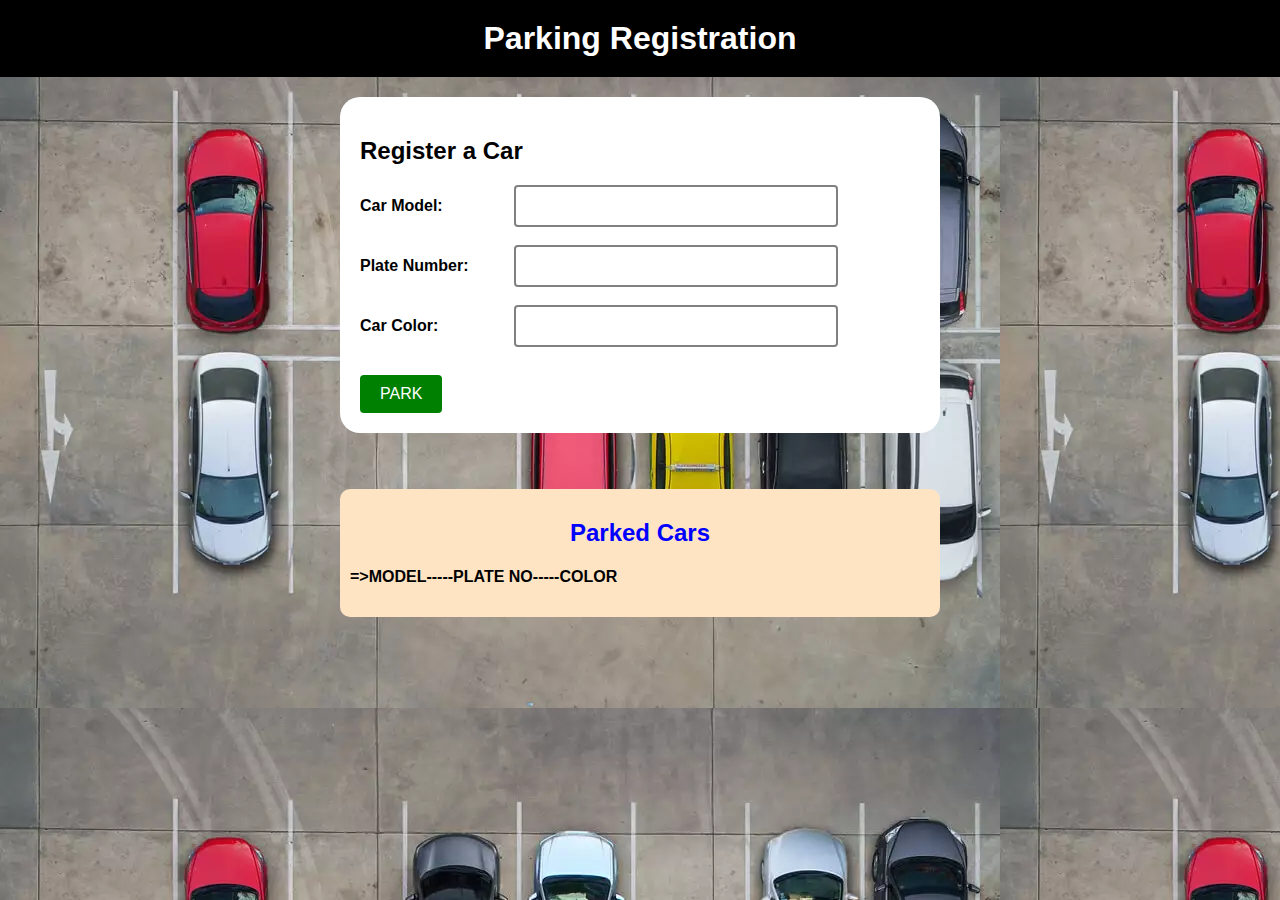
<file: index.html>
<!DOCTYPE html>
<html>
<head>
    <title>NUR and Kal Parking</title>
    <link rel="stylesheet" type="text/css" href="parking.css">
</head>
<body>
    
    <header>
        <h1>Parking Registration </h1>
    </header>
    <main>
		<!-- this is the part where cars are registered-->
        <form >
            <h2>Register a Car</h2>
            <label for="car">Car Model:</label>
            <input type="text" id="car" name="car">
            <br><br>
            <label for="plate-number">Plate Number:</label>
            <input type="text" id="plate-number" name="plate-number">
            <br><br>
            <label for="color">Car Color:</label>
            <input type="text" id="color" name="color">
            <br><br>
            <button type="button" onclick="registerCar()">PARK</button>
            <br>
        </form>
        <br><br>
		<!-- this one is where we can find the registered cars list -->
        <div id="parked-cars">
            <h2>Parked Cars</h2>
			<h4>=>MODEL-----PLATE NO-----COLOR</h4>
            <ul></ul>
        </div>
    </main>
    <script src="park.js"></script>
</body>
</html>
</file>
<file: parking.css>
body {
	background-image: url(images/back-parking.webp);
	font-family: Arial, sans-serif;
	margin: 0;
	padding: 0;
  }
  
  header {
	background-color:black;
	color: white;
	padding: 20px;
	text-align: center;
  }
  
  h1 {
	font-family:Arial, Helvetica, sans-serif;
	margin: 0;
  }
  
  main {
	margin: 20px auto;
	max-width: 600px;
  }
  
  form {
	background-color: white;
	border: grey;
	padding: 20px;
	border-radius: 20px;
  }
  
  form label {
	display: inline-block;
	width: 150px;
	font-weight: bold;
  }
  
  form input[type="text"] {
	width: 300px;
	padding: 10px;
	font-size: 16px;
	border: 2px solid gray;
	border-radius: 4px;
  }
  
  form button[type="button"] {
	background-color: green;
	color: white;
	border: none;
	padding: 10px 20px;
	font-size: 16px;
	border-radius: 4px;
	cursor: pointer;
	margin-top: 10px;
  }
  
  #parked-cars {
	background-color: bisque;
	text-align: left;
	border-radius: 10px;
	margin-top: 20px;
	padding: 10px;
  }
  
  #parked-cars h2 {
	font-size: 24px;
	font-weight: bold;
	text-align: center;
	color: blue;
  }
  
  #parked-cars ul {
	list-style: none;
	padding: 0;
	margin: 0;
  }
</file>
